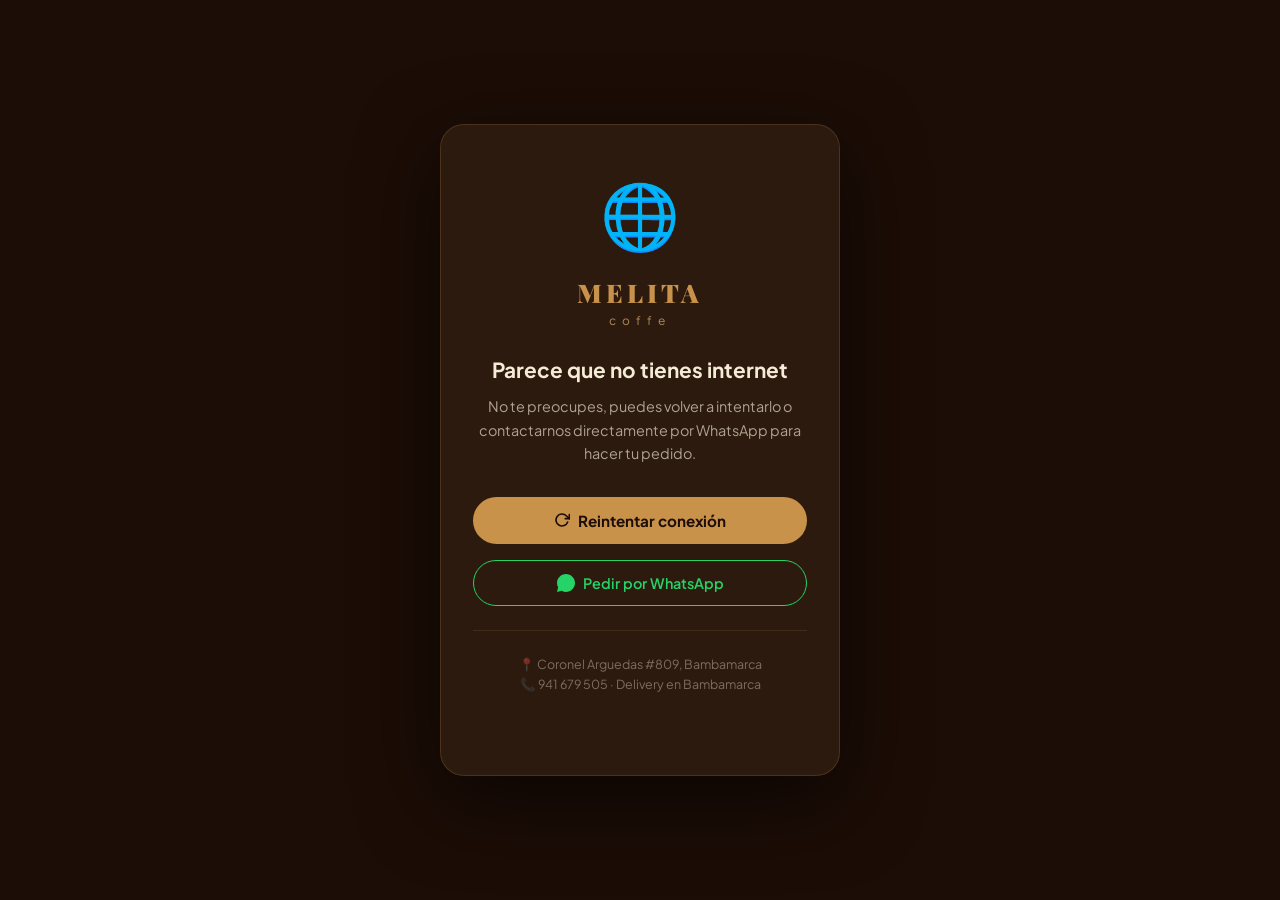
<file: offline/index.html>
<!DOCTYPE html>
<html lang="es">
<head>
  <meta charset="UTF-8">
  <script>if(location.pathname.endsWith('/index.html')){history.replaceState(null,'',location.pathname.slice(0,-10)+location.search+location.hash)}</script>
  <meta name="viewport" content="width=device-width, initial-scale=1.0, viewport-fit=cover">
  <meta name="theme-color" content="#1C0D06">
  <title>Sin conexión — Melita Coffe</title>
  <link rel="manifest" href="/manifest.json">
  <link rel="preconnect" href="https://fonts.googleapis.com">
  <link href="https://fonts.googleapis.com/css2?family=Plus+Jakarta+Sans:wght@400;600;700&family=Playfair+Display:wght@700;900&display=swap" rel="stylesheet">
  <style>
    *, *::before, *::after { box-sizing: border-box; margin: 0; padding: 0; }

    :root {
      --brown-900: #1C0D06;
      --brown-800: #2C1A0E;
      --brown-700: #3A2010;
      --amber:     #C8924A;
      --amber-light: #E8B87A;
      --cream:     #F5ECD5;
    }

    body {
      min-height: 100dvh;
      background: var(--brown-900);
      color: var(--cream);
      font-family: 'Plus Jakarta Sans', sans-serif;
      display: flex;
      flex-direction: column;
      align-items: center;
      justify-content: center;
      padding: 24px;
      text-align: center;
    }

    .offline-card {
      background: var(--brown-800);
      border: 1px solid rgba(200,146,74,.2);
      border-radius: 24px;
      padding: 48px 32px;
      max-width: 400px;
      width: 100%;
      box-shadow: 0 24px 80px rgba(0,0,0,.6);
      animation: fadeUp .5s ease both;
    }

    @keyframes fadeUp {
      from { opacity: 0; transform: translateY(20px); }
      to   { opacity: 1; transform: translateY(0); }
    }

    .offline-icon {
      font-size: 64px;
      margin-bottom: 20px;
      animation: pulse 2s ease-in-out infinite;
    }

    @keyframes pulse {
      0%, 100% { transform: scale(1); }
      50%       { transform: scale(1.07); }
    }

    .brand {
      font-family: 'Playfair Display', serif;
      font-size: 1.6rem;
      font-weight: 900;
      letter-spacing: 4px;
      color: var(--amber);
      margin-bottom: 4px;
    }

    .brand-sub {
      font-size: .75rem;
      letter-spacing: 6px;
      color: var(--amber-light);
      opacity: .7;
      margin-bottom: 28px;
    }

    h1 {
      font-size: 1.3rem;
      font-weight: 700;
      margin-bottom: 12px;
      color: var(--cream);
    }

    p {
      font-size: .9rem;
      line-height: 1.6;
      color: rgba(245,236,213,.65);
      margin-bottom: 32px;
    }

    .retry-btn {
      display: inline-flex;
      align-items: center;
      gap: 8px;
      background: var(--amber);
      color: var(--brown-900);
      font-family: inherit;
      font-size: .95rem;
      font-weight: 700;
      border: none;
      border-radius: 50px;
      padding: 14px 28px;
      cursor: pointer;
      transition: transform .15s, box-shadow .15s;
      margin-bottom: 16px;
      width: 100%;
      justify-content: center;
    }

    .retry-btn:hover {
      transform: translateY(-2px);
      box-shadow: 0 8px 24px rgba(200,146,74,.4);
    }

    .retry-btn:active { transform: scale(.97); }

    .wa-btn {
      display: inline-flex;
      align-items: center;
      gap: 8px;
      background: transparent;
      color: #25D366;
      border: 1.5px solid #25D366;
      border-radius: 50px;
      padding: 13px 28px;
      font-family: inherit;
      font-size: .9rem;
      font-weight: 600;
      cursor: pointer;
      text-decoration: none;
      transition: background .2s, color .2s;
      width: 100%;
      justify-content: center;
    }

    .wa-btn:hover {
      background: #25D366;
      color: #fff;
    }

    .divider {
      border: none;
      border-top: 1px solid rgba(200,146,74,.15);
      margin: 24px 0;
    }

    .tips {
      font-size: .78rem;
      color: rgba(245,236,213,.4);
      line-height: 1.6;
    }
  </style>
</head>
<body>
  <div class="offline-card">
    <div class="offline-icon">🌐</div>
    <div class="brand">MELITA</div>
    <div class="brand-sub">coffe</div>

    <h1>Parece que no tienes internet</h1>
    <p>No te preocupes, puedes volver a intentarlo o contactarnos directamente por WhatsApp para hacer tu pedido.</p>

    <button class="retry-btn" onclick="window.location.reload()">
      <svg width="16" height="16" viewBox="0 0 24 24" fill="none" stroke="currentColor" stroke-width="2.5" stroke-linecap="round">
        <polyline points="23 4 23 10 17 10"/><path d="M20.49 15a9 9 0 11-2.12-9.36L23 10"/>
      </svg>
      Reintentar conexión
    </button>

    <a class="wa-btn"
       href="https://wa.me/51941679505?text=%C2%A1Hola%20Melita%20Coffe!%20Quiero%20hacer%20un%20pedido"
       target="_blank">
      <svg width="18" height="18" viewBox="0 0 32 32" fill="currentColor">
        <path d="M16 0C7.163 0 0 7.163 0 16c0 2.817.733 5.463 2.018 7.773L0 32l8.418-2.188A15.924 15.924 0 0016 32c8.837 0 16-7.163 16-16S24.837 0 16 0zm7.273 19.346c-.399-.2-2.36-1.163-2.726-1.296-.365-.133-.631-.2-.897.2-.266.4-1.031 1.296-1.264 1.562-.233.266-.465.3-.864.1-.4-.2-1.688-.622-3.214-1.981-1.188-1.058-1.99-2.365-2.223-2.764-.233-.4-.025-.616.175-.815.18-.179.4-.466.6-.699.2-.233.266-.4.4-.666.133-.266.066-.5-.033-.7-.1-.2-.897-2.162-1.229-2.961-.324-.778-.652-.672-.897-.685l-.765-.013c-.266 0-.698.1-1.065.5-.365.4-1.396 1.363-1.396 3.325 0 1.962 1.43 3.858 1.629 4.124.2.266 2.814 4.298 6.818 6.027.953.411 1.696.657 2.275.841.956.304 1.827.261 2.515.158.767-.114 2.36-.964 2.693-1.896.333-.932.333-1.73.233-1.896-.1-.166-.365-.266-.765-.466z"/>
      </svg>
      Pedir por WhatsApp
    </a>

    <hr class="divider">
    <p class="tips">
      📍 Coronel Arguedas #809, Bambamarca<br>
      📞 941 679 505 · Delivery en Bambamarca
    </p>
  </div>
</body>
</html>
</file>
